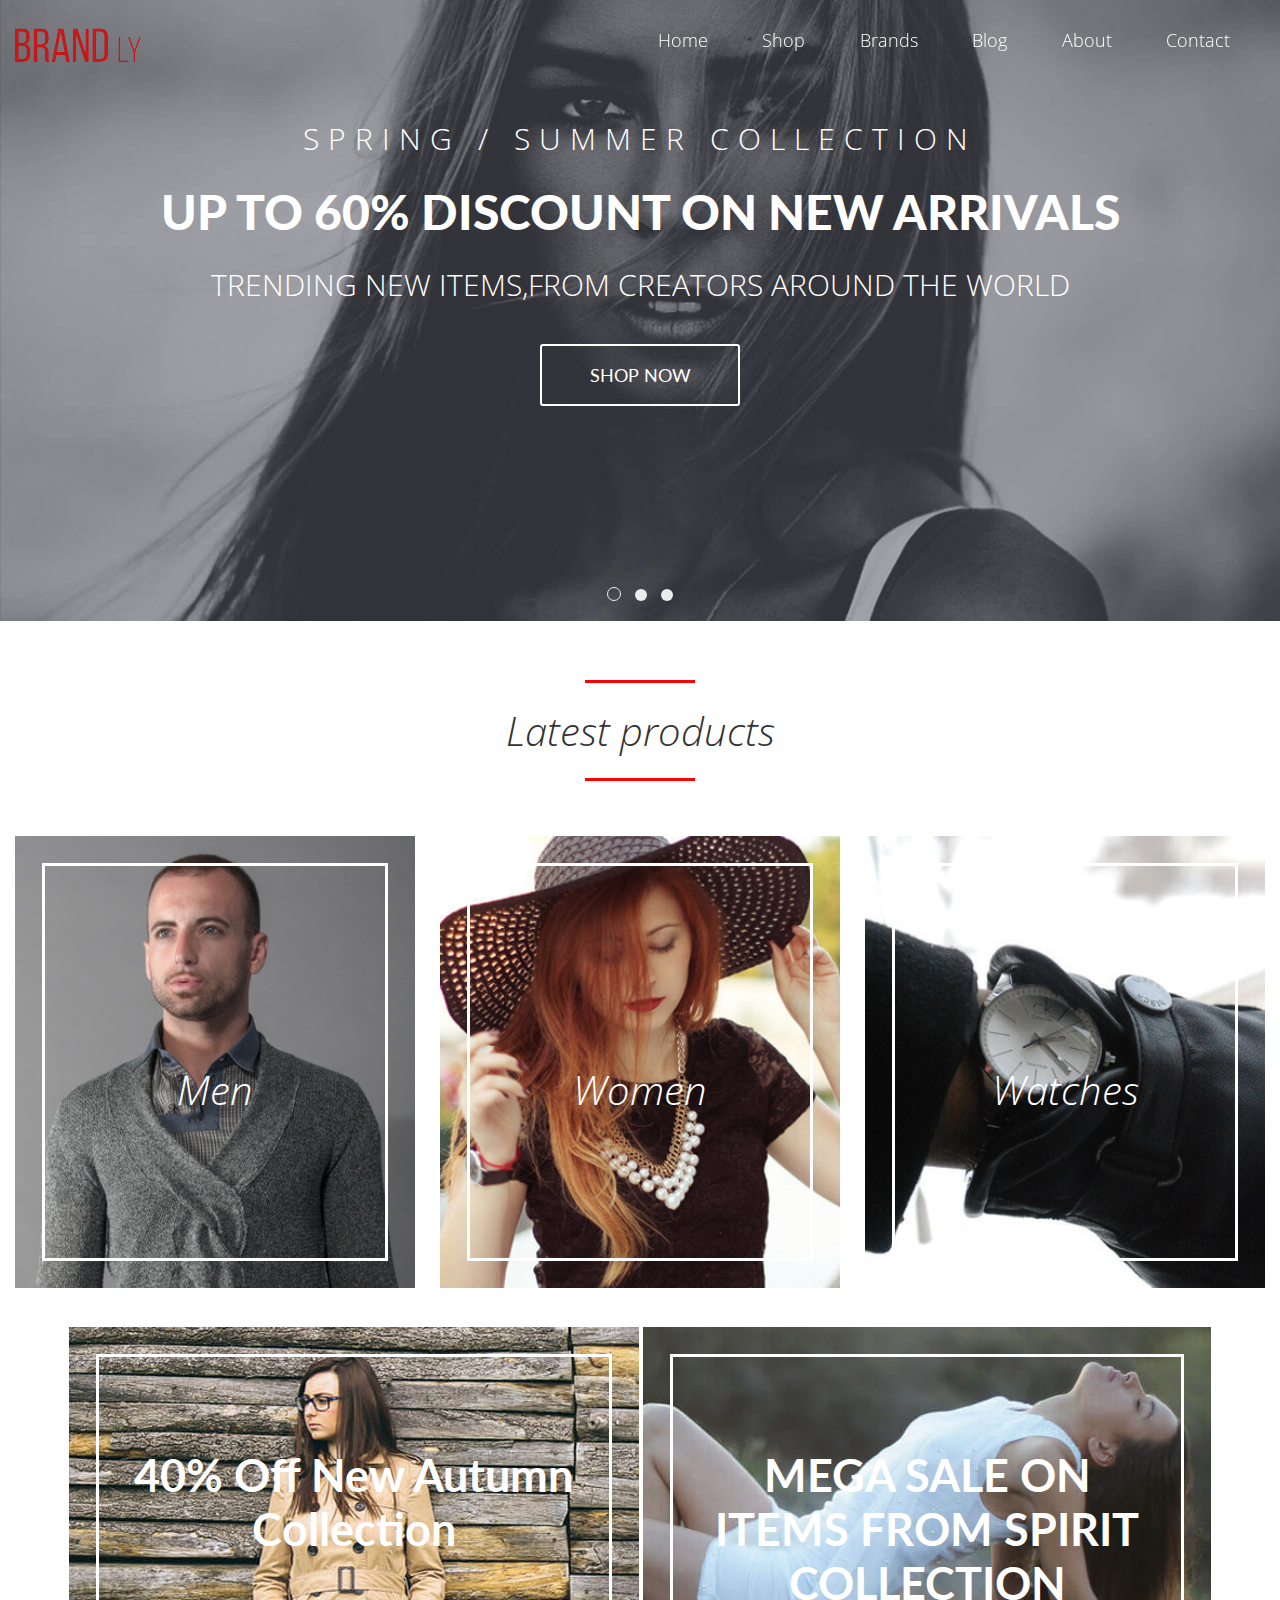
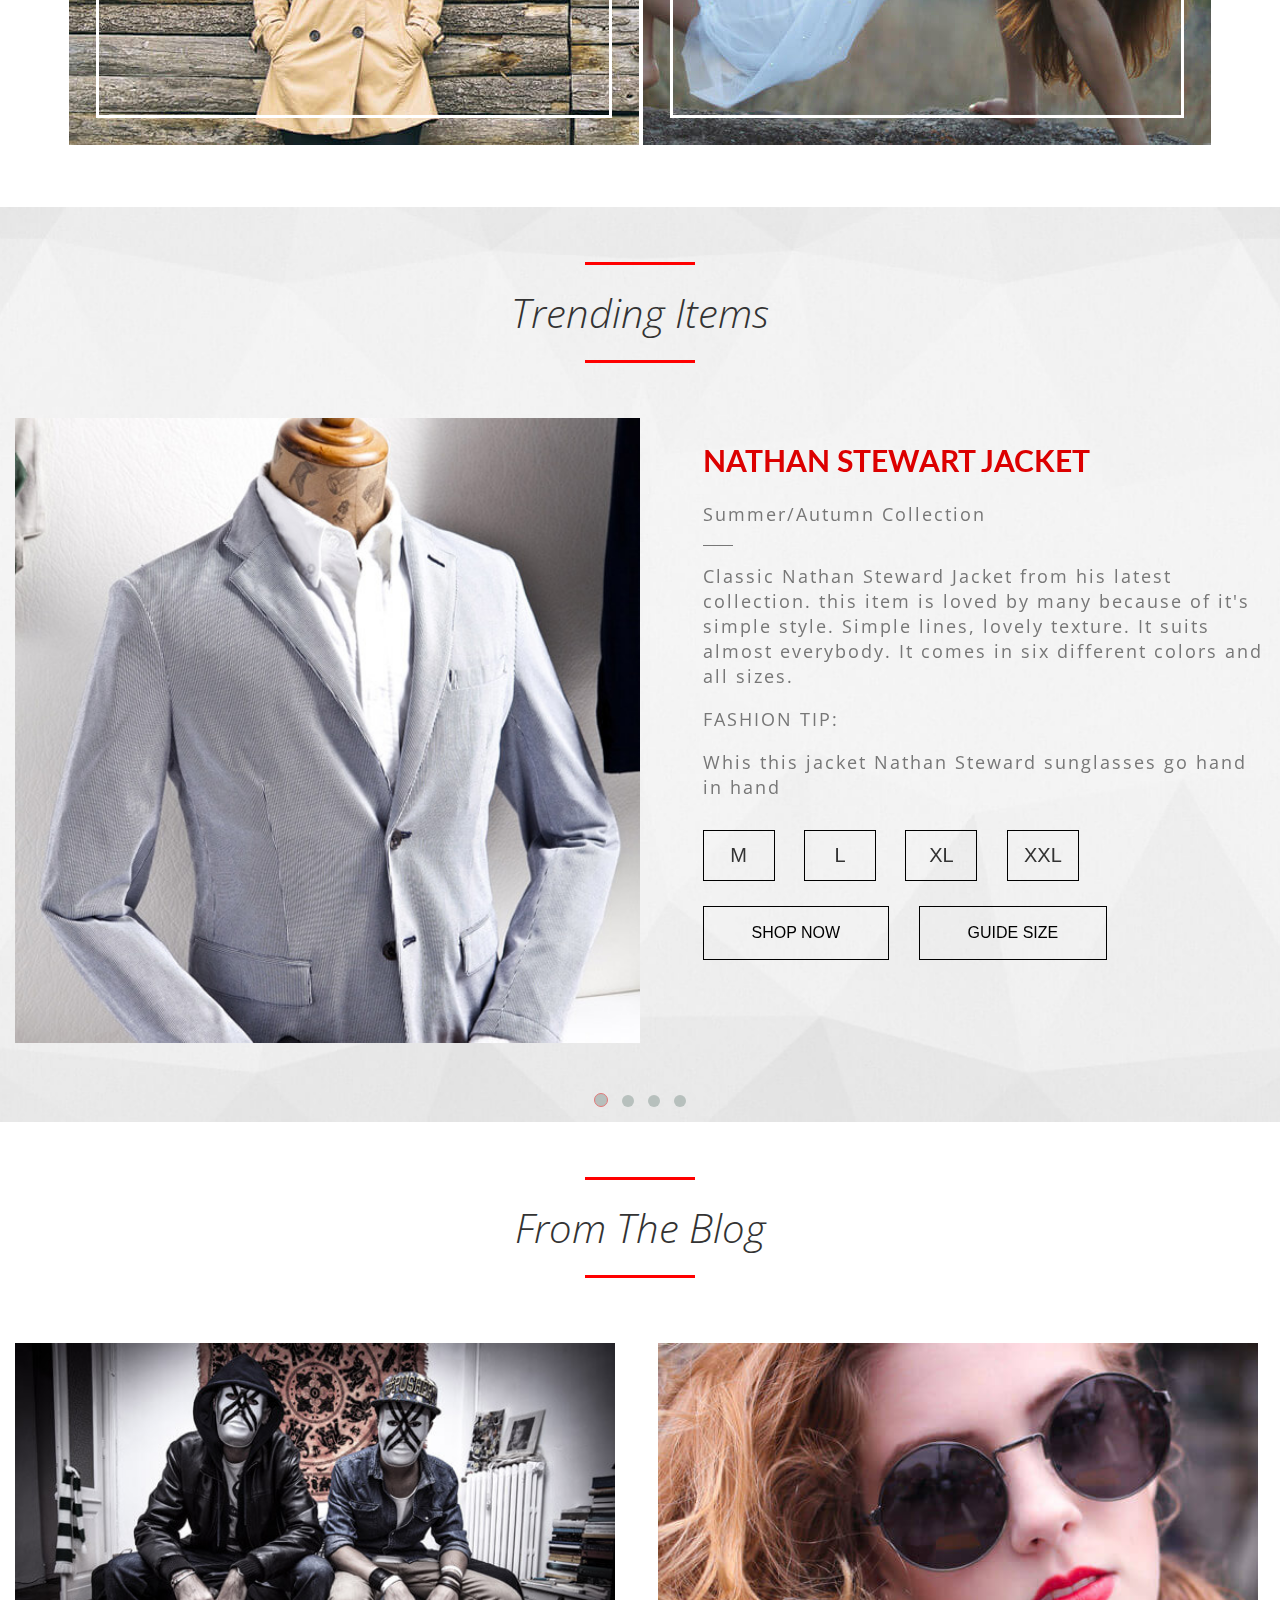
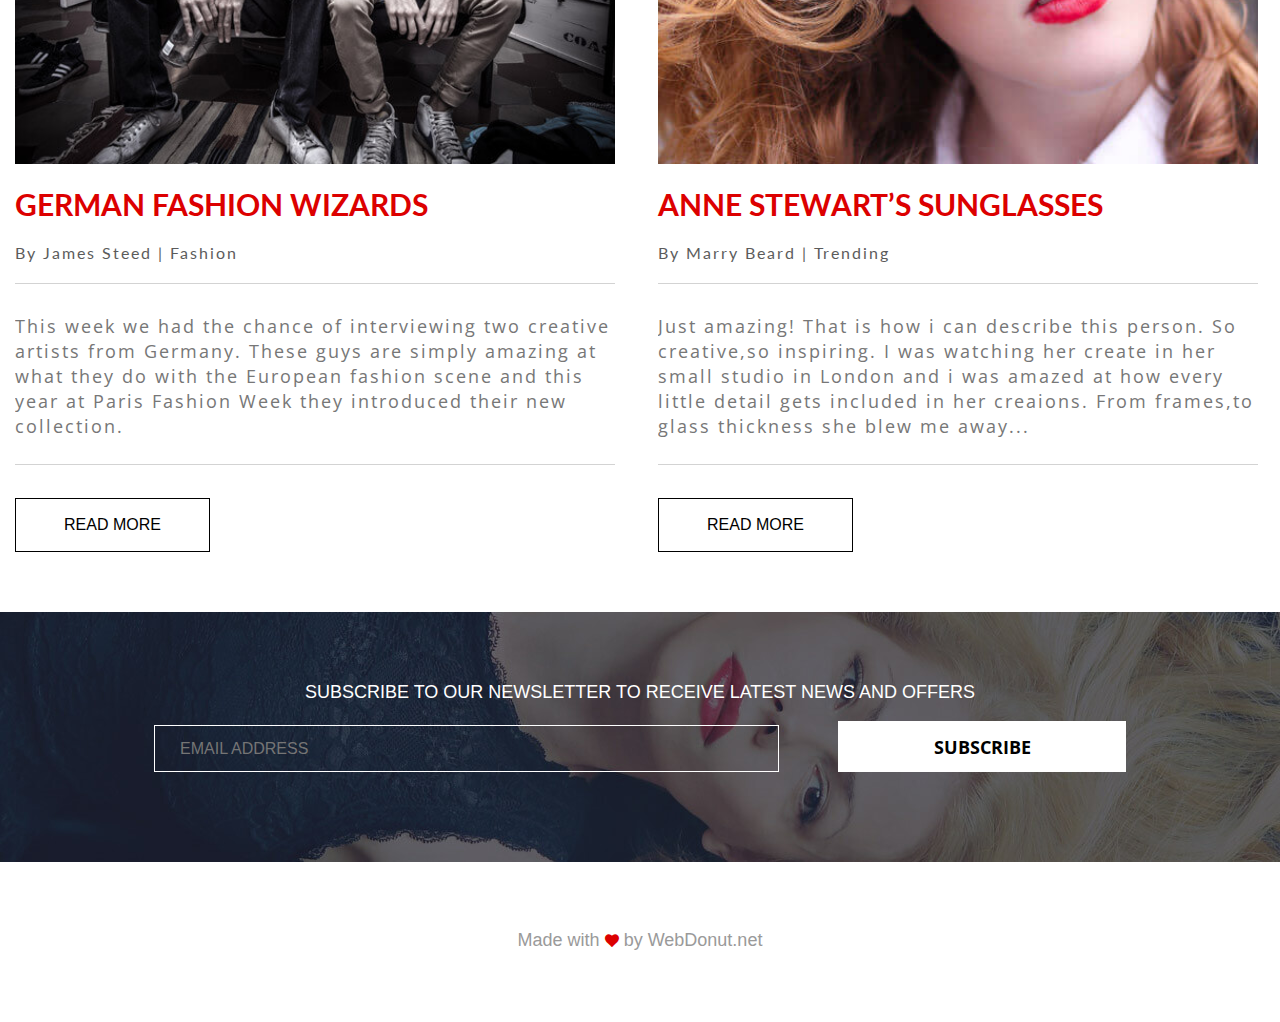
<file: index.html>
<!DOCTYPE html>
<html lang="en">
<head>
    <meta charset="UTF-8">
    <meta name="viewport" content="width=device-width, initial-scale=1">
    <title>BrandLy</title>
    <link rel="stylesheet" href="css/normalize.css">
    <link href='https://fonts.googleapis.com/css?family=Open+Sans:300,300italic,700' rel='stylesheet' type='text/css'>
    <link href='https://fonts.googleapis.com/css?family=Lato:400,700,900' rel='stylesheet' type='text/css'>
    <link rel="stylesheet" href="css/owl.theme.css">
    <link rel="stylesheet" href="css/owl.carousel.css">
    <link rel="stylesheet" href="font/flaticon.css">
    <link rel="stylesheet" href="css/style.css">

</head>
<body>
    <header>
       <div id="top-menu" class="header-nav">
            <div class="container">
                <div class="logo">
                    <a href="#" title="brandly_logo"><img alt="brandly_logo" src="images/logo.png"></a>
                </div>
                <nav class="menu">
                    <input type="checkbox" id="nav-trigger" class="nav-trigger" />
                    <label class="btn-menu" for="nav-trigger">
                        <span class="first"></span>
                        <span class="second"></span>
                        <span class="third"></span>
                    </label>
                    <ul class="menu top">
                        <li><a title="Home" href="">Home</a></li>
                        <li><a title="Shop" href="">Shop</a></li>
                        <li><a title="Brands" href="">Brands</a></li>
                        <li><a title="Blog" href="">Blog</a></li>
                        <li><a title="About" href="">About</a></li>
                        <li><a title="Contact" href="">Contact</a></li>
                    </ul>
                </nav>
            </div>
       </div>
        <div id="owl-one" class="owl-carousel owl-theme  top-slider">
            <div class="item">
                <img src="images/banner.jpg" alt="banner_the-firsrt">
                <div class="info">
                    <div class="container">
                        <div class="SS_Collect">
                            <h4>Spring / Summer Collection</h4>
                        </div>
                        <div class="discount">
                            <h1>UP TO 60% DISCOUNT ON NEW ARRIVALS</h1>
                        </div>
                        <div class="trend">
                            <h4>TRENDING NEW ITEMS,FROM CREATORS AROUND THE WORLD</h4>
                        </div>
                    <button type="submit">SHOP NOW</button>
                    </div>
                </div>
            </div>
            <div class="item">
                <img src="images/banner-2.jpg" alt="banner_the-second">
                    <div class="info">
                        <div class="container">
                        <div class="SS_Collect">
                            <h4>Spring / Summer Collection</h4>
                        </div>
                        <div class="discount">
                            <h1>UP TO 60% DISCOUNT ON NEW ARRIVALS</h1>
                        </div>
                        <div class="trend">
                            <h4>TRENDING NEW ITEMS,FROM CREATORS AROUND THE WORLD</h4>
                        </div>
                        <button type="submit">SHOP NOW</button>
                    </div>
                </div>
            </div>
            <div class="item">
                <img src="images/banner-3.jpg" alt="banner_the-third">
                <div class="info">
                    <div class="container">
                        <div class="SS_Collect">
                            <h4>Spring / Summer Collection</h4>
                        </div>
                        <div class="discount">
                            <h1>UP TO 60% DISCOUNT ON NEW ARRIVALS</h1>
                        </div>
                        <div class="trend">
                            <h4>TRENDING NEW ITEMS,FROM CREATORS AROUND THE WORLD</h4>
                        </div>
                        <button type="submit">SHOP NOW</button>
                    </div>
                </div>
            </div>
        </div>
    </header>
    <div class="main-content">
        <div class="container">
            <div class="block latest">
                <div class="block-title">
                    <hr/>
                    <h3>Latest products</h3>
                    <hr/>
                </div>
                <div class="latest-products">
                    <figure class="product men">
                        <img alt="man" src="images/men.jpg">
                        <div class="mask"></div>
                        <figcaption><h3>Men</h3></figcaption>
                    </figure>
                    <figure class="product women">
                        <img alt="woman" src="images/women.jpg">
                        <div class="mask"></div>
                        <figcaption><h3>Women</h3></figcaption>
                    </figure>
                    <figure class="product watches">
                        <img alt="watch" src="images/watch.jpg">
                        <div class="mask"></div>
                        <figcaption><h3>Watches</h3></figcaption>
                    </figure>
                </div>
                <div class="collect">
                    <figure class="product autumn">
                        <img alt="woman" src="images/woman_1.jpg">
                        <div class="mask"></div>
                        <figcaption><h2>40% Off New Autumn Collection</h2></figcaption>
                    </figure>
                    <figure class="product spirit">
                        <img alt="woman" src="images/woman_2.jpg">
                        <div class="mask"></div>
                        <figcaption><h2>MEGA SALE ON ITEMS FROM SPIRIT COLLECTION</h2></figcaption>
                    </figure>
                </div>
            </div>
        </div>
        <div class="block trending">
            <div class="container">
                <div class="block-title">
                    <hr/>
                    <h3>Trending Items</h3>
                    <hr/>
                </div>
                <div id="owl-demo" class="owl-carousel owl-theme">
                    <div class="item">
                        <figure class="trending-img">
                            <img src="images/suit.jpg" alt="men's jacket">
                        </figure>
                        <div class="trending-caption">
                            <h4>NATHAN STEWART JACKET</h4>
                            <p>Summer/Autumn Collection</p>
                            <hr>
                            <p>Classic Nathan Steward Jacket from his latest collection.
                            this item is loved by many because of it's simple style.
                            Simple lines, lovely texture. It suits almost everybody.
                            It comes in six different colors and all sizes.</p>
                            <p>FASHION TIP:</p>
                            <p>Whis this jacket Nathan Steward sunglasses go hand in hand</p>
                            <form class="size">
                                <input type="checkbox" id="m-size">
                                <label for="m-size"></label>
                                <input type="checkbox" id="l-size">
                                <label for="l-size"></label>
                                <input type="checkbox" id="xl-size">
                                <label for="xl-size"></label>
                                <input type="checkbox" id="xxl-size">
                                <label for="xxl-size"></label>
                                <button>SHOP NOW</button>
                                <button>GUIDE SIZE</button>
                            </form>
                        </div>
                    </div>
                    <div class="item">
                        <figure class="trending-img">
                            <img src="images/suit.jpg" alt="men's jacket">
                        </figure>
                        <div class="trending-caption">
                            <h4>NATHAN STEWART JACKET</h4>
                            <p>Summer/Autumn Collection</p>
                            <hr>
                            <p>Classic Nathan Steward Jacket from his latest collection.
                                this item is loved by many because of it's simple style.
                                Simple lines, lovely texture. It suits almost everybody.
                                It comes in six different colors and all sizes.</p>
                            <p>FASHION TIP:</p>
                            <p>Whis this jacket Nathan Steward sunglasses go hand in hand</p>
                            <form class="size">
                                <input type="checkbox" id="m-size3">
                                <label for="m-size3"></label>
                                <input type="checkbox" id="l-size3">
                                <label for="l-size3"></label>
                                <input type="checkbox" id="xl-size3">
                                <label for="xl-size3"></label>
                                <input type="checkbox" id="xxl-size3">
                                <label for="xxl-size3"></label>
                                <button>SHOP NOW</button>
                                <button>GUIDE SIZE</button>
                            </form>
                        </div>
                    </div>
                    <div class="item">
                        <figure class="trending-img">
                            <img src="images/suit.jpg" alt="men's jacket">
                        </figure>
                        <div class="trending-caption">
                            <h4>NATHAN STEWART JACKET</h4>
                            <p>Summer/Autumn Collection</p>
                            <hr>
                            <p>Classic Nathan Steward Jacket from his latest collection.
                                this item is loved by many because of it's simple style.
                                Simple lines, lovely texture. It suits almost everybody.
                                It comes in six different colors and all sizes.</p>
                            <p>FASHION TIP:</p>
                            <p>Whis this jacket Nathan Steward sunglasses go hand in hand</p>
                            <form class="size">
                                <input type="checkbox" id="m-size2">
                                <label for="m-size2"></label>
                                <input type="checkbox" id="l-size2">
                                <label for="l-size2"></label>
                                <input type="checkbox" id="xl-size2">
                                <label for="xl-size2"></label>
                                <input type="checkbox" id="xxl-size2">
                                <label for="xxl-size2"></label>
                                <button>SHOP NOW</button>
                                <button>GUIDE SIZE</button>
                            </form>
                        </div>
                    </div>
                    <div class="item">
                        <figure class="trending-img">
                            <img src="images/suit.jpg" alt="men's jacket">
                        </figure>
                        <div class="trending-caption">
                            <h4>NATHAN STEWART JACKET</h4>
                            <p>Summer/Autumn Collection</p>
                            <hr>
                            <p>Classic Nathan Steward Jacket from his latest collection.
                                this item is loved by many because of it's simple style.
                                Simple lines, lovely texture. It suits almost everybody.
                                It comes in six different colors and all sizes.</p>
                            <p>FASHION TIP:</p>
                            <p>Whis this jacket Nathan Steward sunglasses go hand in hand</p>
                            <form class="size">
                                <input type="checkbox" id="m-size1">
                                <label for="m-size1"></label>
                                <input type="checkbox" id="l-size1">
                                <label for="l-size1"></label>
                                <input type="checkbox" id="xl-size1">
                                <label for="xl-size1"></label>
                                <input type="checkbox" id="xxl-size1">
                                <label for="xxl-size1"></label>
                                <button>SHOP NOW</button>
                                <button>GUIDE SIZE</button>
                            </form>
                        </div>
                    </div>
                </div>
            </div>
        </div>
        <div class="block from-blog">
            <div class="container">
                <div class="block-title">
                    <hr/>
                    <h3>From The Blog</h3>
                    <hr/>
                </div>
                <!--<div id="owl-demo"  class="owl-carousel owl-theme">-->
                <div class="item">
                    <figure class="post wizards">
                        <img src="images/wizards.jpg" alt="GERMAN FASHION WIZARDS">
                        <figcaption>
                            <h4>GERMAN FASHION WIZARDS</h4>
                            <p class="author">By James Steed   |   Fashion</p>
                            <p class="caption">This week we had the chance of interviewing two creative artists from Germany. These guys are simply amazing at what they do with the
                                European fashion scene and this year at Paris Fashion Week they
                                introduced their new collection.</p>
                            <button>READ MORE</button>
                        </figcaption>
                    </figure>
                </div>
                <div class="item">
                    <figure class="post sunglasses">
                        <img src="images/sunglasses.jpg" alt="ANNE STEWART’S SUNGLASSES">
                        <figcaption>
                            <h4>ANNE STEWART’S SUNGLASSES</h4>
                            <p class="author">By Marry Beard   |   Trending</p>
                            <p class="caption">Just amazing! That is how i can describe this person. So creative,so inspiring.
                                I was watching her create in her small studio in London and i was amazed at how every little detail gets included in her creaions.
                                From frames,to glass thickness she blew me away...</p>
                            <button>READ MORE</button>
                        </figcaption>
                    </figure>
                </div>
            </div>
        </div>
        <div class="subscribe">
            <div class="container">
                <p>SUBSCRIBE TO OUR NEWSLETTER TO RECEIVE LATEST NEWS AND OFFERS</p>
                <input type="email" id="sub-email" title="email">
                <button type="submit">SUBSCRIBE</button>
            </div>
        </div>
    </div>
    <footer>
        <div class="container">
            <p>Made with<span class="glyph-icon flaticon-favorite"></span>by WebDonut.net</p>
        </div>
    </footer>
    <script src="https://ajax.googleapis.com/ajax/libs/jquery/2.2.0/jquery.min.js"></script>
    <script src="js/slick.min.js" type="text/javascript"></script>
    <script src="js/owl.carousel.min.js" type="text/javascript"></script>
<script>
    $(document).ready(function() {
    $(".owl-carousel").owlCarousel({
        //  autoPlay: 3000, //Set AutoPlay to 3 seconds
        items : 1,
        itemsDesktop : [1199,1],
        itemsDesktopSmall : [979,1],
        navigation : true, // Show next and prev buttons
        slideSpeed : 300,
        paginationSpeed : 400,
        singleItem:true
        });
        // adding placeholder
                (function($) {
                    $('#sub-email').attr('placeholder','EMAIL ADDRESS');
                })(jQuery);
            });

    // change top menu
    $(document).ready(function() {
    var $menu = $("#top-menu");
    if (screen.width < 768) {
        $(window).scroll(function(){
            if ( $(this).scrollTop() > 200 && $menu.hasClass("header-nav") ){
                $menu.removeClass("header-nav").addClass("changed");
            } else if($(this).scrollTop() <= 200 && $menu.hasClass("changed")) {
                $menu.removeClass("changed").addClass("header-nav");
            }
        });
    }
    else {
        $(window).scroll(function(){
            if ( $(this).scrollTop() > 650 && $menu.hasClass("header-nav") ){
                $menu.removeClass("header-nav").addClass("changed");
            } else if($(this).scrollTop() <= 650 && $menu.hasClass("changed")) {
                $menu.removeClass("changed").addClass("header-nav");
            }
        });
        }
    });
</script>
    </body>
</html>
</file>
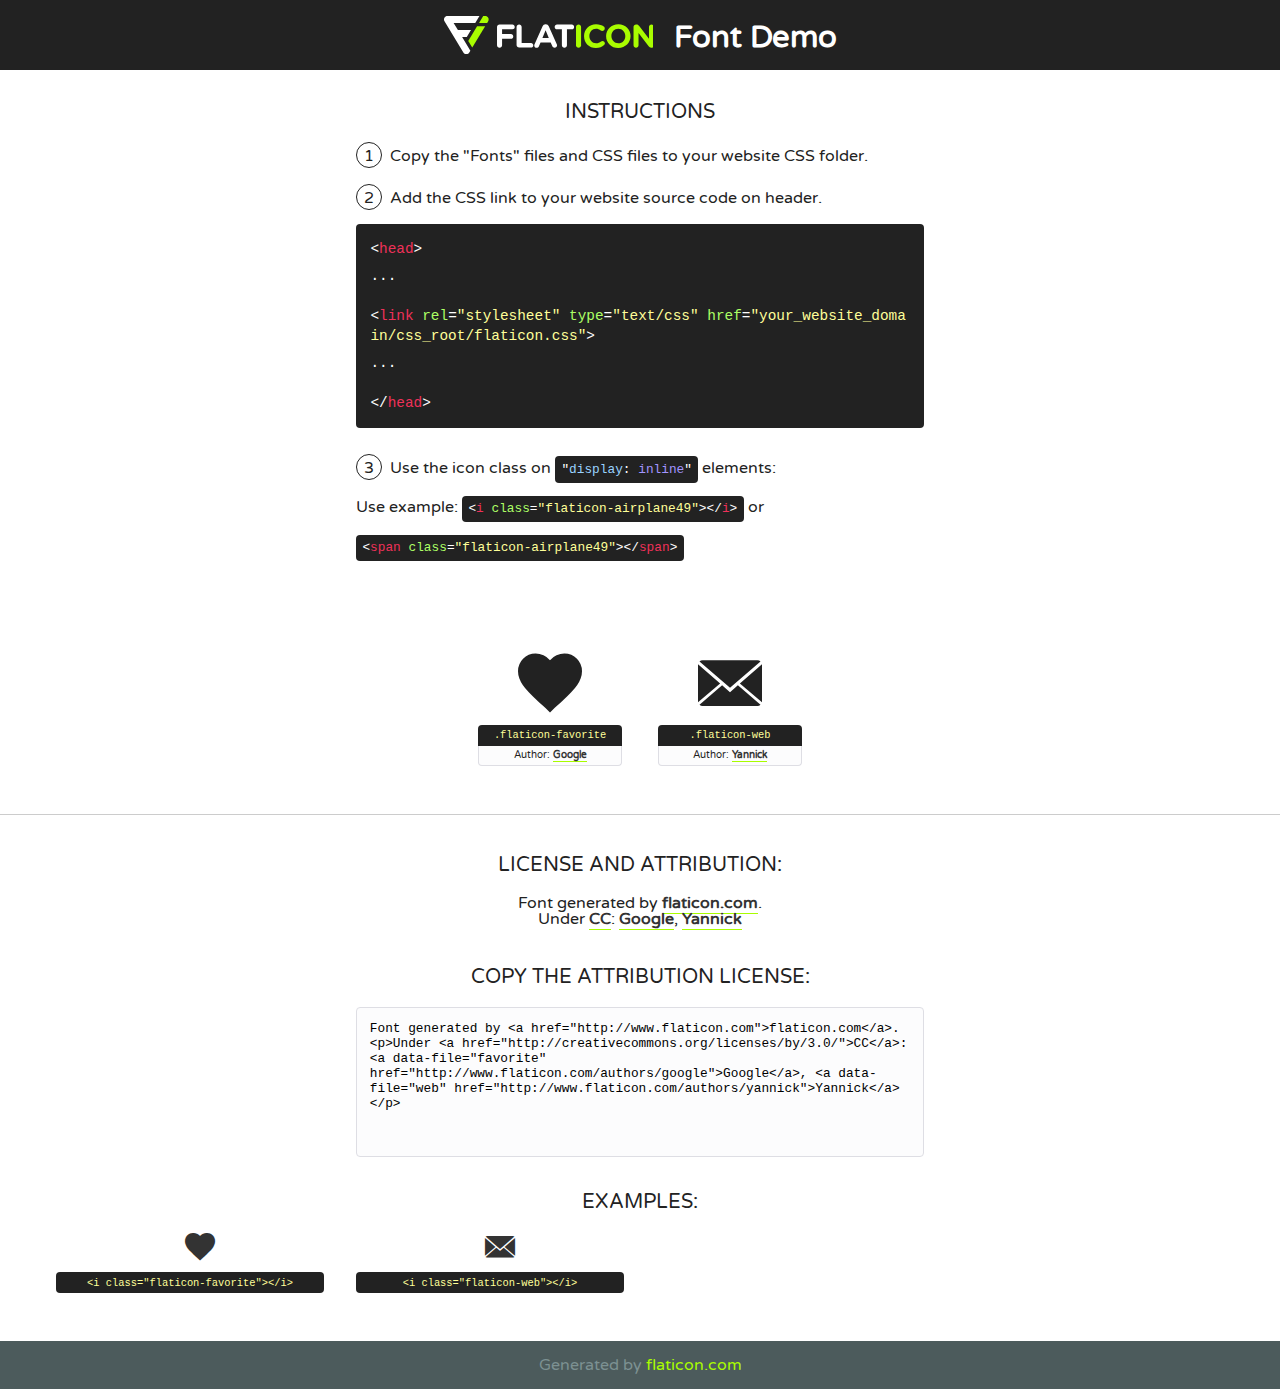
<file: font/flaticon.html>
<!DOCTYPE html>
<!--
  Flaticon icon font: Flaticon
  Creation date: 16/03/2016 12:32
-->
<html>
<!DOCTYPE html>
<html>

<head>
    <title>Flaticon WebFont</title>
    <link href="http://fonts.googleapis.com/css?family=Varela+Round" rel="stylesheet" type="text/css" />
    <link rel="stylesheet" type="text/css" href="flaticon.css">
    <meta charset="UTF-8">
    <style>
    html, body, div, span, applet, object, iframe,
    h1, h2, h3, h4, h5, h6, p, blockquote, pre,
    a, abbr, acronym, address, big, cite, code,
    del, dfn, em, img, ins, kbd, q, s, samp,
    small, strike, strong, sub, sup, tt, var,
    b, u, i, center,
    dl, dt, dd, ol, ul, li,
    fieldset, form, label, legend,
    table, caption, tbody, tfoot, thead, tr, th, td,
    article, aside, canvas, details, embed, 
    figure, figcaption, footer, header, hgroup, 
    menu, nav, output, ruby, section, summary,
    time, mark, audio, video {
        margin: 0;
        padding: 0;
        border: 0;
        font-size: 100%;
        font: inherit;
        vertical-align: baseline;
    }
    /* HTML5 display-role reset for older browsers */
    article, aside, details, figcaption, figure, 
    footer, header, hgroup, menu, nav, section {
        display: block;
    }
    body {
        line-height: 1;
    }
    ol, ul {
        list-style: none;
    }
    blockquote, q {
        quotes: none;
    }
    blockquote:before, blockquote:after,
    q:before, q:after {
        content: '';
        content: none;
    }
    table {
        border-collapse: collapse;
        border-spacing: 0;
    }
    body {
        font-family: 'Varela Round', Helvetica, Arial, sans-serif;
        font-size: 16px;
        color: #222;
    }
    a {
        color: #333;
        border-bottom: 1px solid #a9fd00;
        font-weight: bold;
        text-decoration: none;
    }
    * {
        -moz-box-sizing: border-box;
        -webkit-box-sizing: border-box;
        box-sizing: border-box;
        margin: 0;
        padding: 0;
    }
    [class^="flaticon-"]:before, [class*=" flaticon-"]:before, [class^="flaticon-"]:after, [class*=" flaticon-"]:after {
        font-family: Flaticon;
        font-size: 30px;
        font-style: normal;
        margin-left: 20px;
        color: #333;
    }
    .wrapper {
        max-width: 600px;
        margin: auto;
        padding: 0 1em;
    }
    .title {
        font-size: 1.25em;
        text-align: center;
        margin-bottom: 1em;
        text-transform: uppercase;
    }
    header {
        text-align: center;
        background-color: #222;
        color: #fff;
        padding: 1em;
    }
    header .logo {
        width: 210px;
        height: 38px;
        display: inline-block;
        vertical-align: middle;
        margin-right: 1em;
        border: none;
    }
    header strong {
        font-size: 1.95em;
        font-weight: bold;
        vertical-align: middle;
        margin-top: 5px;
        display: inline-block;
    }
    .demo {
        margin: 2em auto;
        line-height: 1.25em;
    }
    .demo ul li {
        margin-bottom: 1em;
    }
    .demo ul li .num {
        color: #222;
        border-radius: 20px;
        display: inline-block;
        width: 26px;
        padding: 3px;
        height: 26px;
        text-align: center;
        margin-right: 0.5em;
        border: 1px solid #222;
    }
    .demo ul li code {
        background-color: #222;
        border-radius: 4px;
        padding: 0.25em 0.5em;
        display: inline-block;
        color: #fff;
        font-family: Consolas,Monaco,Lucida Console,Liberation Mono,DejaVu Sans Mono,Bitstream Vera Sans Mono,Courier New, monospace;
        font-weight: lighter;
        margin-top: 1em;
        font-size: 0.8em;
        word-break: break-all;
    }
    .demo ul li code.big {
        padding: 1em;
        font-size: 0.9em;
    }
    .demo ul li code .red {
        color: #EF3159;
    }
    .demo ul li code .green {
        color: #ACFF65;
    }
    .demo ul li code .yellow {
        color: #FFFF99;
    }
    .demo ul li code .blue {
        color: #99D3FF;
    }
    .demo ul li code .purple {
        color: #A295FF;
    }
    .demo ul li code .dots {
        margin-top: 0.5em;
        display: block;
    }
    #glyphs {
        border-bottom: 1px solid #ccc;
        padding: 2em 0;
        text-align: center;
    }
    .glyph {
        display: inline-block;
        width: 9em;
        margin: 1em;
        text-align: center;
        vertical-align: top;
        background: #FFF;
    }
    .glyph .glyph-icon {
        padding: 10px;
        display: block;
        font-family:"Flaticon";
        font-size: 64px;
        line-height: 1;
    }
    .glyph .glyph-icon:before {
        font-size: 64px;
        color: #222;
        margin-left: 0;
    }
    .class-name {
        font-size: 0.65em;
        background-color: #222;
        color: #fff;
        border-radius: 4px 4px 0 0;
        padding: 0.5em;
        color: #FFFF99;
        font-family: Consolas,Monaco,Lucida Console,Liberation Mono,DejaVu Sans Mono,Bitstream Vera Sans Mono,Courier New, monospace;
    }
    .author-name {
        font-size: 0.6em;
        background-color: #fcfcfd;
        border: 1px solid #DEDEE4;
        border-top: 0;
        border-radius: 0 0 4px 4px;
        padding: 0.5em;
    }
    .class-name:last-child {
        font-size: 10px;
        color:#888;
    }
    .class-name:last-child a {
        font-size: 10px;
        color:#555;
    }
    .class-name:last-child a:hover {
        color:#a9fd00;
    }
    .glyph > input {
        display: block;
        width: 100px;
        margin: 5px auto;
        text-align: center;
        font-size: 12px;
        cursor: text;
    }
    .glyph > input.icon-input {
        font-family:"Flaticon";
        font-size: 16px;
        margin-bottom: 10px;
    }
    .attribution .title {
        margin-top: 2em;
    }
    .attribution textarea {
        background-color: #fcfcfd;
        padding: 1em;
        border: none;
        box-shadow: none;
        border: 1px solid #DEDEE4;
        border-radius: 4px;
        resize: none;
        width: 100%;
        height: 150px;
        font-size: 0.8em;
        font-family: Consolas,Monaco,Lucida Console,Liberation Mono,DejaVu Sans Mono,Bitstream Vera Sans Mono,Courier New, monospace;
        -webkit-appearance: none;
    }
    .iconsuse {
        margin: 2em auto;
        text-align: center;
        max-width: 1200px;
    }
    .iconsuse:after {
        content: '';
        display: table;
        clear: both;
    }
    .iconsuse .image {
        float: left;
        width: 25%;
        padding: 0 1em;
    }
    .iconsuse .image p {
        margin-bottom: 1em;
    }
    .iconsuse .image span {
        display: block;
        font-size: 0.65em;
        background-color: #222;
        color: #fff;
        border-radius: 4px;
        padding: 0.5em;
        color: #FFFF99;
        margin-top: 1em;
        font-family: Consolas,Monaco,Lucida Console,Liberation Mono,DejaVu Sans Mono,Bitstream Vera Sans Mono,Courier New, monospace;
    }
    #footer {
        text-align: center;
        background-color: #4C5B5C;
        color: #7c9192;
        padding: 1em;
    }
    #footer a {
        border: none;
        color: #a9fd00;
        font-weight: normal;
    }
    @media (max-width: 960px) {
        .iconsuse .image {
            width: 50%;
        }
    }
    @media (max-width: 560px) {
        .iconsuse .image {
            width: 100%;
        }
    }
    </style>
</head>

<body class="characters-off">

    <header>
        <a href="http://www.flaticon.com" target="_blank" class="logo">
            <svg version="1.1" xmlns="http://www.w3.org/2000/svg" xmlns:xlink="http://www.w3.org/1999/xlink" xmlns:a="http://ns.adobe.com/AdobeSVGViewerExtensions/3.0/" viewBox="0 0 560.875 102.036" enable-background="new 0 0 560.875 102.036" xml:space="preserve">
                <defs>
                </defs>
                <g>
                    <g class="letters">
                        <path fill="#ffffff" d="M141.596,29.675c0-3.777,2.985-6.767,6.764-6.767h34.438c3.426,0,6.15,2.728,6.15,6.15
                        c0,3.43-2.724,6.149-6.15,6.149h-27.674v13.091h23.719c3.429,0,6.151,2.724,6.151,6.15c0,3.43-2.723,6.149-6.151,6.149h-23.719
                        v17.574c0,3.773-2.986,6.761-6.764,6.761c-3.779,0-6.764-2.989-6.764-6.761V29.675z"></path>
                        <path fill="#ffffff" d="M193.844,29.149c0-3.781,2.985-6.767,6.764-6.767c3.776,0,6.763,2.985,6.763,6.767v42.957h25.039
                        c3.426,0,6.149,2.726,6.149,6.153c0,3.425-2.723,6.15-6.149,6.15h-31.802c-3.779,0-6.764-2.986-6.764-6.768V29.149z"></path>
                        <path fill="#ffffff" d="M241.891,75.71l21.438-48.407c1.492-3.341,4.215-5.357,7.906-5.357h0.792
                        c3.686,0,6.323,2.017,7.815,5.357l21.439,48.407c0.436,0.967,0.701,1.845,0.701,2.723c0,3.602-2.809,6.501-6.414,6.501
                        c-3.161,0-5.269-1.845-6.499-4.655l-4.132-9.661h-27.059l-4.301,10.102c-1.144,2.631-3.426,4.214-6.237,4.214
                        c-3.517,0-6.24-2.81-6.24-6.325C241.1,77.64,241.451,76.677,241.891,75.71z M279.932,58.666l-8.521-20.297l-8.526,20.297H279.932
                        z"></path>
                        <path fill="#ffffff" d="M314.864,35.387H301.86c-3.429,0-6.239-2.813-6.239-6.238c0-3.429,2.811-6.24,6.239-6.24h39.533
                        c3.426,0,6.237,2.811,6.237,6.24c0,3.425-2.811,6.238-6.237,6.238h-13.001v42.785c0,3.773-2.99,6.761-6.764,6.761
                        c-3.779,0-6.764-2.989-6.764-6.761V35.387z"></path>
                        <path fill="#A9FD00" d="M352.615,29.149c0-3.781,2.985-6.767,6.767-6.767c3.774,0,6.761,2.985,6.761,6.767v49.024
                        c0,3.773-2.987,6.761-6.761,6.761c-3.781,0-6.767-2.989-6.767-6.761V29.149z"></path>
                        <path fill="#A9FD00" d="M374.132,53.836v-0.179c0-17.481,13.178-31.801,32.065-31.801c9.22,0,15.459,2.458,20.557,6.238
                        c1.402,1.054,2.637,2.985,2.637,5.357c0,3.692-2.985,6.59-6.681,6.59c-1.845,0-3.071-0.702-4.044-1.319
                        c-3.776-2.813-7.729-4.393-12.562-4.393c-10.364,0-17.831,8.611-17.831,19.154v0.173c0,10.542,7.291,19.329,17.831,19.329
                        c5.715,0,9.492-1.756,13.359-4.834c1.049-0.874,2.458-1.491,4.039-1.491c3.429,0,6.325,2.813,6.325,6.236
                        c0,2.106-1.056,3.78-2.282,4.834c-5.539,4.834-12.036,7.733-21.878,7.733C387.572,85.464,374.132,71.493,374.132,53.836z"></path>
                        <path fill="#A9FD00" d="M433.009,53.836v-0.179c0-17.481,13.79-31.801,32.766-31.801c18.981,0,32.592,14.143,32.592,31.628v0.173
                        c0,17.483-13.785,31.807-32.769,31.807C446.625,85.464,433.009,71.32,433.009,53.836z M484.224,53.836v-0.179
                        c0-10.539-7.725-19.326-18.626-19.326c-10.893,0-18.449,8.611-18.449,19.154v0.173c0,10.542,7.73,19.329,18.626,19.329
                        C476.676,72.986,484.224,64.378,484.224,53.836z"></path>
                        <path fill="#A9FD00" d="M506.233,29.321c0-3.774,2.99-6.763,6.767-6.763h1.401c3.252,0,5.183,1.583,7.029,3.953l26.093,34.265
                        V29.059c0-3.692,2.99-6.677,6.681-6.677c3.683,0,6.671,2.985,6.671,6.677v48.934c0,3.78-2.987,6.765-6.764,6.765h-0.436
                        c-3.257,0-5.188-1.581-7.034-3.953l-27.056-35.492v32.944c0,3.687-2.985,6.676-6.678,6.676c-3.683,0-6.673-2.989-6.673-6.676
                        V29.321z"></path>
                    </g>
                    <g class="insignia">
                        <path fill="#ffffff" d="M48.372,56.137h12.517l11.156-18.537H37.186L25.688,18.539h57.825L94.668,0H9.271
                        C5.925,0,2.842,1.801,1.198,4.716c-1.644,2.907-1.593,6.482,0.134,9.343l50.38,83.501c1.678,2.781,4.689,4.476,7.938,4.476
                        c3.246,0,6.257-1.695,7.935-4.476l2.898-4.804L48.372,56.137z"></path>
                        <g class="i">
                            <path fill="#A9FD00" d="M93.575,18.539h0.031v0.004l21.652,0.004l2.705-4.488c1.727-2.861,1.778-6.436,0.133-9.343
                            C116.454,1.801,113.371,0,110.026,0h-5.294L93.575,18.539z"></path>
                            <polygon fill="#A9FD00" points="88.291,27.356 64.725,66.486 75.519,84.404 109.942,27.356"></polygon>
                        </g>
                    </g>
                </g>
            </svg>
        </a>
        <strong>Font Demo</strong>
    </header>


    <section class="demo wrapper">

        <p class="title">Instructions</p>

        <ul>
            <li>
                <span class="num">1</span>Copy the "Fonts" files and CSS files to your website CSS folder.
            </li>
            <li>
                <span class="num">2</span>Add the CSS link to your website source code on header.
                <code class="big">
                    &lt;<span class="red">head</span>&gt;
                    <br/><span class="dots">...</span>
                    <br/>&lt;<span class="red">link</span> <span class="green">rel</span>=<span class="yellow">"stylesheet"</span> <span class="green">type</span>=<span class="yellow">"text/css"</span> <span class="green">href</span>=<span class="yellow">"your_website_domain/css_root/flaticon.css"</span>&gt;
                    <br/><span class="dots">...</span>
                    <br/>&lt;/<span class="red">head</span>&gt;
                </code>
            </li>

            <li>
                <p>
                    <span class="num">3</span>Use the icon class on <code>"<span class="blue">display</span>:<span class="purple"> inline</span>"</code> elements:
                    <br />
                    Use example: <code>&lt;<span class="red">i</span> <span class="green">class</span>=<span class="yellow">&quot;flaticon-airplane49&quot;</span>&gt;&lt;/<span class="red">i</span>&gt;</code> or <code>&lt;<span class="red">span</span> <span class="green">class</span>=<span class="yellow">&quot;flaticon-airplane49&quot;</span>&gt;&lt;/<span class="red">span</span>&gt;</code>
            </li>
        </ul>

    </section>




   <section id="glyphs">          
    
      
        <div class="glyph"><div class="glyph-icon flaticon-favorite"></div>
            <div class="class-name">.flaticon-favorite</div>
            <div class="author-name">Author: <a data-file="favorite" href="http://www.flaticon.com/authors/google">Google</a> </div> 
        </div>        
        
        <div class="glyph"><div class="glyph-icon flaticon-web"></div>
            <div class="class-name">.flaticon-web</div>
            <div class="author-name">Author: <a data-file="web" href="http://www.flaticon.com/authors/yannick">Yannick</a> </div> 
        </div>        
        

    </section>



    <section class="attribution wrapper"   style="text-align:center;">

      <div class="title">License and attribution:</div><div class="attrDiv">Font generated by <a href="http://www.flaticon.com">flaticon.com</a>. <div><p>Under <a href="http://creativecommons.org/licenses/by/3.0/">CC</a>: <a data-file="favorite" href="http://www.flaticon.com/authors/google">Google</a>, <a data-file="web" href="http://www.flaticon.com/authors/yannick">Yannick</a></p>  </div>
      </div>
      <div class="title">Copy the Attribution License:</div>

    <textarea onclick="this.focus();this.select();">Font generated by &lt;a href=&quot;http://www.flaticon.com&quot;&gt;flaticon.com&lt;/a&gt;. <p>Under <a href="http://creativecommons.org/licenses/by/3.0/">CC</a>: <a data-file="favorite" href="http://www.flaticon.com/authors/google">Google</a>, <a data-file="web" href="http://www.flaticon.com/authors/yannick">Yannick</a></p>  
     </textarea>

    </section>

    <section class="iconsuse">

          <div class="title">Examples:</div>            
             
            <div class="image">
                <p>
                    <i class="glyph-icon flaticon-favorite"></i> 
                    <span>&lt;i class=&quot;flaticon-favorite&quot;&gt;&lt;/i&gt;</span>
                </p>
            </div>
            
            <div class="image">
                <p>
                    <i class="glyph-icon flaticon-web"></i> 
                    <span>&lt;i class=&quot;flaticon-web&quot;&gt;&lt;/i&gt;</span>
                </p>
            </div>
                       
        </div>
                            
    </section>

<div id="footer">
    <div>Generated by <a href="http://www.flaticon.com">flaticon.com</a>
    </div>
</div>



</body>
</html>
</file>
<file: font/flaticon.css>
/*
  	Flaticon icon font: Flaticon
  	Creation date: 16/03/2016 12:32
  	*/

@font-face {
  font-family: "Flaticon";
  src: url("./Flaticon.eot");
  src: url("./Flaticon.eot?#iefix") format("embedded-opentype"),
       url("./Flaticon.woff") format("woff"),
       url("./Flaticon.ttf") format("truetype"),
       url("./Flaticon.svg#Flaticon") format("svg");
  font-weight: normal;
  font-style: normal;
}

@media screen and (-webkit-min-device-pixel-ratio:0) {
  @font-face {
    font-family: "Flaticon";
    src: url("./Flaticon.svg#Flaticon") format("svg");
  }
}

[class^="flaticon-"]:before, [class*=" flaticon-"]:before,
[class^="flaticon-"]:after, [class*=" flaticon-"]:after {   
  font-family: Flaticon;
        font-size: 20px;
font-style: normal;
margin-left: 20px;
}

.flaticon-favorite:before { content: "\f100"; }
.flaticon-web:before { content: "\f101"; }
</file>
<file: css/style.css>
body {
    margin: 0;
    width: 100%;
    background-color: #fff;
}
.container {
    overflow:hidden;
    margin: 0 auto;
    width: 1170px;
}
h1 {
    font-size: 58px;
}
h2 {
     font-size: 45px;
 }
h3 {
    font-size: 40px;
}
h4 {
   font-size: 30px;
}
p {
    font-size: 18px;
}
button:hover, label:hover{
    cursor: pointer;
}

/** HEADER **/
header {
    height: auto;
    color: #fff;
}
.header-nav {
    position: fixed;
    z-index: 10;
    display: block;
    padding-top: 28px;
    width: 100%;
}
.changed {
    position: fixed;
    z-index: 10;
    margin: auto;
    padding: 12px 0;
    width: 100%;
    background: #646670;
    transition-duration: 0.8s;
}
.header-nav input[type=checkbox], .changed input[type=checkbox] {
    display: none;
}
.logo {
    float: left;
    width: 30%;
}
header nav.menu {
    float: right;
    width: 70%;
}
.menu.top{
    margin: 0;
    padding-left: 0;
}
.menu.top li {
    display: inline;
}
.menu.top li a{
    padding-left: 73px;
    font-family: 'Open Sans', sans-serif;
    font-size: 18px;
    font-weight: 300;
    color: #fff;
    text-decoration: none;
}
header .owl-item {
    position: relative;
}
header .info {
    position: absolute;
    top: 30%;
    width: 100%;
    padding: 0;
    text-align: center;
    text-transform: uppercase;
}
header .item img {
    width: 100%;
}
header .owl-theme .owl-controls {
    position: absolute;
    bottom: 15px;
    width: 100%;
    text-align: center;
}
header .owl-theme .owl-controls .owl-page span {
    background: #fff;
    opacity: 0.9;
}
header .owl-controls .owl-page.active span {
    background: none;
    border: 1px solid #fff;
}
.info h1 {
    margin: 0;
    font-family: 'Lato', sans-serif;
    font-weight: 900;
}
.info h4 {
    font-family: 'Open Sans', sans-serif;
    font-weight: 300;
}
.SS_Collect h4 {
    letter-spacing: 9px;
}

header .info button {
    margin-top: 15px;
    width: 200px;
    height: 62px;
    background: none;
    border: 2px solid #fff;
    border-radius: 3px;
    font-family: 'Lato', sans-serif;
    font-size: 18px;
    color: #fff;
}
header .info button:hover,
.subscribe input:hover {
    box-shadow: inset 0 0 7px 0 #fff;
}
/** Start Main Content */
/* latest products */
.block-title {
    margin: 55px 0;
}
.block-title h3, figcaption h3 {
    margin: 20px 0;
    font-family: 'Open Sans', sans-serif;
    font-style: italic;
    font-weight: 300;
    text-align: center;
    color: rgb( 51, 51, 51 );
}
.block-title hr{
    width: 110px;
    height: 3px;
    background-color: red;
    border: none;
}
.latest-products figure.product {
    width: 32%;
}
figure.product {
    position: relative;
    display: inline-block;
    margin: 0;
}
figure.product img {
    float: left;
    width: 100%;
    height: auto;
    outline-offset: -30px;
    outline: 3px solid #fff;
}
figure.product .mask {
    position: absolute;
    top: 0;
    width: 100%;
    height: 100%;
    background: #222533;
    opacity: 0;
    -webkit-transition: opacity .75s ease-in-out;
    -moz-transition: opacity .75s ease-in-out;
    -ms-transition: opacity .75s ease-in-out;
    -o-transition: opacity .75s ease-in-out;
    transition: opacity .75s ease-in-out;
}
figure.product .mask:hover {
    outline-offset: -30px;
    outline: 3px solid #fff;
    opacity: 0.7;
}
figure.product figcaption {
    position: absolute;
    top: 50%;
    left: 0;
    width: 100%;
}
figcaption h3 {
    margin: 0;
    color: #fff;
}
figure.product.women {
    margin: 0 2%;
}
figure.product.men {
    float: left;
}
figure.product.watches {
    float: right;
}
.collect {
    margin-top: 25px;
    overflow: hidden;
    text-align: center;
}
.product.autumn {
    float: left;
}
.product.spirit {
    float: right;
}
figure.product.autumn figcaption, figure.product.spirit figcaption {
    position: absolute;
    top: 20%;
    left: 0;
    padding: 0 50px;
    width: 100%;
    box-sizing: border-box;
    text-align: center;
}
.collect figcaption h2 {
    font-family: 'Lato', sans-serif;
    font-weight: 700;
    color: #fff;
}
/** trending items **/
.trending .item img {
    display: block;
    width: 100%;
    height: auto;
}
.trending .owl-controls{
    margin-top: 45px;
    text-align: center;
}
.owl-controls .owl-page{
    display: inline-block;
}
.owl-controls .owl-page span {
    display: inline-block;
    margin-right: 10px;
    width: 13px;
    height: 13px;
    background: #868686;
    border-radius: 50%;
}
.owl-page.active span{
    background: none;
    border:1px solid #dc0909;
}
.owl-buttons{
    display: none;
}
.trending {
    clear: both;
    margin-top: 58px;
    height: 915px;
    background: url("../images/trending_bg.jpg") no-repeat center center;
    background-size: cover;
}
.trending figure {
    float: left;
    margin: 0;
    width: 50%;
}
.trending-caption {
    float: right;
    overflow: hidden;
    width: 45%;
}
.trending-caption hr{
    margin: auto 0;
    width: 30px;
    height: 1px;
    background: #777777;
    border: none;
}
.trending-caption h4, .post h4 {
    font-family: 'Lato', sans-serif;
    font-weight: 700;
    color: rgb( 220, 0, 0 );
}
.trending-caption h4 {
    margin: 24px 0;
}
.trending-caption p, .post figcaption p {
    font-family: 'Open Sans', sans-serif;
    line-height: 25px;
    letter-spacing: 2px;
    color: #777;
}
form.size{
    margin-top: 30px;
    width:100%;
}
form.size label{
    margin-right: 25px;
	padding: 15px 20px;
}
form.size input[type=checkbox] {
    display: none;
}
form.size input + label:after {
    font-size: 20px;
    color: rgb(51, 51, 51); /* Color of the checkmark */
}
form.size input#m-size + label:after,
form.size input#m-size1 + label:after,
form.size input#m-size2 + label:after,
form.size input#m-size3 + label:after {
     content: 'M';
}
form.size input#l-size + label:after,
form.size input#l-size1 + label:after,
form.size input#l-size2 + label:after,
form.size input#l-size3 + label:after {
     content: 'L';
}
form.size input#xl-size + label:after,
form.size input#xl-size1 + label:after,
form.size input#xl-size2 + label:after,
form.size input#xl-size3 + label:after {
    content: 'XL';
}
form.size input#xxl-size + label:after,
form.size input#xxl-size1 + label:after,
form.size input#xxl-size2 + label:after,
form.size input#xxl-size3 + label:after {
    content: 'XXL';
}
form.size input[type=checkbox] + label {
    position: relative;
    display: inline-block;
	padding: 13px 0;
    width: 70px;
    border: 1px solid #000; /* border of the checkbox */
    text-align: center;
}
form.size input[type=checkbox]:checked + label {
    background: rgb(51, 51, 51);
    color: #fff;
}
form.size input[type=checkbox]:checked + label:after {
    color: #fff;
}
form.size button, figure.post button {
    padding: 17px 48px;
    background: none;
    border: 1px solid #000;
}
form.size button:hover,
figure.post button:hover,
.subscribe button:hover {
    box-shadow: inset 0 0 7px 0 #9e9e9e;
}
form.size label:hover {
    background: rgba(51, 51, 51, 0.7);
}
form.size button {
    margin: 25px 25px 0 0;
}
figure.post button {
    margin-top: 15px;
}

/* From the blog */
.from-blog .post {
    position: relative;
    display: inline-block;
    margin: 10px 7px 60px 0;
    width: 48%;
}
.from-blog .post img {
    width: 100%;
}
figure.post.wizards {
    float: left;
}
figure.post.sunglasses {
    float: right;
}
figcaption p.author {
    opacity: 0.8;
    font-family: 'Lato', sans-serif;
    font-size: 16px;
    color: rgb(51,51,51);
}
.post figcaption p.caption {
	overflow: hidden;
    padding: 30px 0 50px 0;
	height: 100px;
    border-top: 1px solid #d3d3d3;
    border-bottom: 1px solid #d3d3d3;
	text-overflow: ellipsis;
}
.post h4 {
    margin: 18px 0;
}

/* subscribe block */
.subscribe {
    clear: both;
    height: 250px;
    background: url("../images/subscribe.jpg") no-repeat center center;
    background-size: cover;
    color: #fff;
}
.subscribe p {
    margin-top: 70px;
}
.subscribe input {
    margin-right: 130px;
    padding: 0 25px;
    box-sizing: border-box;
    width: 50%;
    height: 47px;
    background: none;
    border: 1px solid #fff;
    border-radius: 0;
    color: #fff;
}
.subscribe button {
    width: 23%;
    height: 51px;
    background-color: #fff;
    border: none;
    font-family: 'Open Sans', sans-serif;
    font-size: 18px;
    font-weight: 700;
    color: #000;
}
footer {
    height: 160px;
    text-align: center;
}
footer p {
    padding-top: 50px;
    color: #9a9a9a;
}
[class^="flaticon-"]:before, [class*=" flaticon-"]:before, [class^="flaticon-"]:after, [class*=" flaticon-"]:after {
    margin: 0 5px;
    font-size: 14px;
}
footer p span {
    color: #dc0000;
}

@media all and (max-width: 1300px){
    h1 {
        font-size: 48px;
    }
    .container {
        padding: 0 15px;
        width: auto;
        box-sizing: border-box;
    }
    ul.menu.top {
        float: right;
    }
    ul.menu.top li a {
        padding: 0 35px 0 15px;
    }
    header .info {
        top: 15%;
    }
    .info h4 {
        margin: 24px;
    }
    .collect .product {
        float: none;
    }
    .product.spirit{
        margin-top: 10px;
    }
    .subscribe {
        text-align: center;
    }
    .subscribe input {
        margin-right: 55px;
    }
}
@media all and (max-width: 990px){
    h1 {
        font-size: 36px;
    }
    h2 {
        font-size: 52px;
    }
    h3 {
        font-size: 60px;
    }
    h4 {
        font-size: 20px;
    }
    .logo {
        width: 15%;
    }
    .header-nav {
        padding-top: 10px;
    }
    header nav.menu {
        width: 85%;
    }
    ul.menu.top li a {
        padding: 0 10px 0 25px;
    }
    .info h4 {
        margin: 20px;
    }
    header .info button {
        width: 30%;
        height: 40px;
        font-size: 16px;
    }
    .latest-products figure.product, 
	figure.product {
        display: block;
        float: none;
        overflow: hidden;
        margin: 15px auto;
        width: 80%;
    }
    .trending {
		margin-top: 0;
        height: auto;
        text-align: center;
    }
    .trending figure, .trending-caption {
        float: none;
    }
	.trending figure {
		margin: auto;
		width: 80%;
	}
	.trending-caption {
		width: 100%;
	}
    .trending-caption hr {
        margin: auto;
    }
    form.size button {
        margin: 25px auto;
    }
	form.size button, 
	.subscribe input, 
	.subscribe button  {
		display: block;
		width: 30%;
	}
    form.size input#xxl-size + label:after,
    form.size input#xxl-size1 + label:after,
    form.size input#xxl-size2 + label:after,
    form.size input#xxl-size3 + label:after {
        content: 'XXL';
    }
	form.size input#xxl-size + label,
	form.sizi input#xxl-size1 + label,
	form.size input#xxl-size2 + label,
	form.size input#xxl-size3 + label {
		margin-right: 0;
	}
    .trending .owl-controls {
        margin: 0 0 15px 0;
    }
	figure.post button {
		width: 60%;
	}
    .subscribe p {
        margin-top: 40px;
    }
    .subscribe input, .subscribe button {
        margin: 20px auto;
    }
}
@media all and (max-width: 768px){
    h1 {
        font-size: 24px;
    }
    h2 {
        font-size: 48px;
    }
    h3 {
        font-size: 50px;
    }
    h4 {
        font-size: 18px;
    }
    p {
        font-size: 16px;
    }
    .logo img {
        width: 100%;
    }
    ul.menu.top li {
        display: list-item;
        padding: 15px;
        text-align: right;
    }
    ul.menu.top {
        position: fixed;
        top: 0;
        right: -160px;
        z-index: 2;
        display: block;
        margin: 0;
        padding: 10px;
        width: 160px;
        height: 350px;
        box-sizing: border-box;
        background: #646670;
        transition: left .2s;
        list-style:none;
        -webkit-transform: translateZ(0);
        -webkit-backface-visibility: hidden;
    }
    .btn-menu {
        position: fixed;
        top: 5px;
        right: 5px;
        z-index: 3;
        padding: 5px;
        width: 25px;
        background: none;
        cursor: pointer;
        color: #fff;
        transition: left .23s;
        -webkit-transform: translateZ(0);
        -webkit-backface-visibility: hidden;
    }
    .btn-menu span {
        position: relative;
        display: block;
        margin: 5px 0 0;
        height: 5px;
        background-color: #fff;
        transition: all .1s linear .23s;
    }
    .btn-menu span.first {
        margin-top: 0;
    }
    .nav-trigger:checked ~ .btn-menu {
        right: 125px;
    }
    .nav-trigger:checked ~ ul.menu.top {
        right: 0;
    }
    .nav-trigger:checked ~ .btn-menu span.first {
        top: 10px;
        -webkit-transform: rotate(45deg);
    }
    .nav-trigger:checked ~ .btn-menu span.second {
        opacity: 0;
    }
    .nav-trigger:checked ~ .btn-menu span.third {
        top: -10px;
        -webkit-transform: rotate(-45deg);
    }
    header .item img {
        width: 130%;
    }
    header .info {
        top: 30%;
    }
    header .info h4 {
        display: none;
    }
    header .info button {
        height: 50px;
        font-size: 16px;
    }
    .block-title {
        margin: 15px 0;
    }
	.block-title h3 {
		margin:10px 0;
        font-size: 32px;
	}
    .latest-products figure.product,
	.collect figure.product,
	.trending figure {
        width: 100%;
    }
    .collect {
        margin-top: 0;
    }
    figure.product.autumn figcaption,
    figure.product.spirit figcaption {
        top: 10%;
    }
    figure.product.autumn figcaption h2,
    figure.product.spirit figcaption h2 {
        margin: 0;
        text-shadow: 2px 2px 4px rgba(51,51,51, 0.7);
    }
	form.size input[type="checkbox"] + label {
        width: 50px;
		padding: 10px 0;
    }
	form.size input + label:after {
		font-size: 16px;
	}
    .from-blog .post {
        margin-top: 0;
        width: 100%;
        text-align: center;
    }
    .from-blog .post img {
        width: 100%;
    }
    .post figcaption p.caption {
        padding: 10px 0;
		height: auto;
    }
	figure.post.sunglasses {
		float: none;
	}
	header .info button, 
	form.size button, 
	.subscribe input, 
	.subscribe button,
	figure.post button {
		width: 50%;
	}
	.subscribe button {
		font-size: 14px;
	}
    footer {
        height: 100px;
    }
    footer p {
        padding-top: 25px;
    }
}
@media all and (max-width: 500px) {
    h1 {
        font-size: 14px;
    }
    h2 {
       font-size: 28px;
    }
    header .owl-item .item .info {
        margin-top: 3%;
    }
    header .info button {
        width: 120px;
        height: 34px;
        font-size: 14px;
    }
    .latest-products figure.product figcaption {
        top: 45%;
    }
    figure.product.autumn figcaption,
    figure.product.spirit figcaption {
        top: 0;
        padding: 25px;
    }
    .owl-theme .owl-controls .owl-page span {
        margin: 5px 17px;
    }
    .subscribe p {
        margin-top: 20px;
    }
	header .info button, form.size button, .subscribe input, .subscribe button, figure.post button {
		padding: 15px;
        width: 80%;
        height: auto;
	}
}
@media all and (max-width: 350px) {
    .block-title h3 {
        margin: 10px 0;
    }
	figure.product img {
		outline-offset: -15px;
	}
    figure.product.autumn figcaption,
    figure.product.spirit figcaption {
        top: 5%;
    }
	form.size label {
		margin-right: 18px;
	}
	form.size input[type="checkbox"] + label {
		padding: 6px 0;
	}
	form.size input + label:after {
		font-size: 12px;
	}
}
</file>
